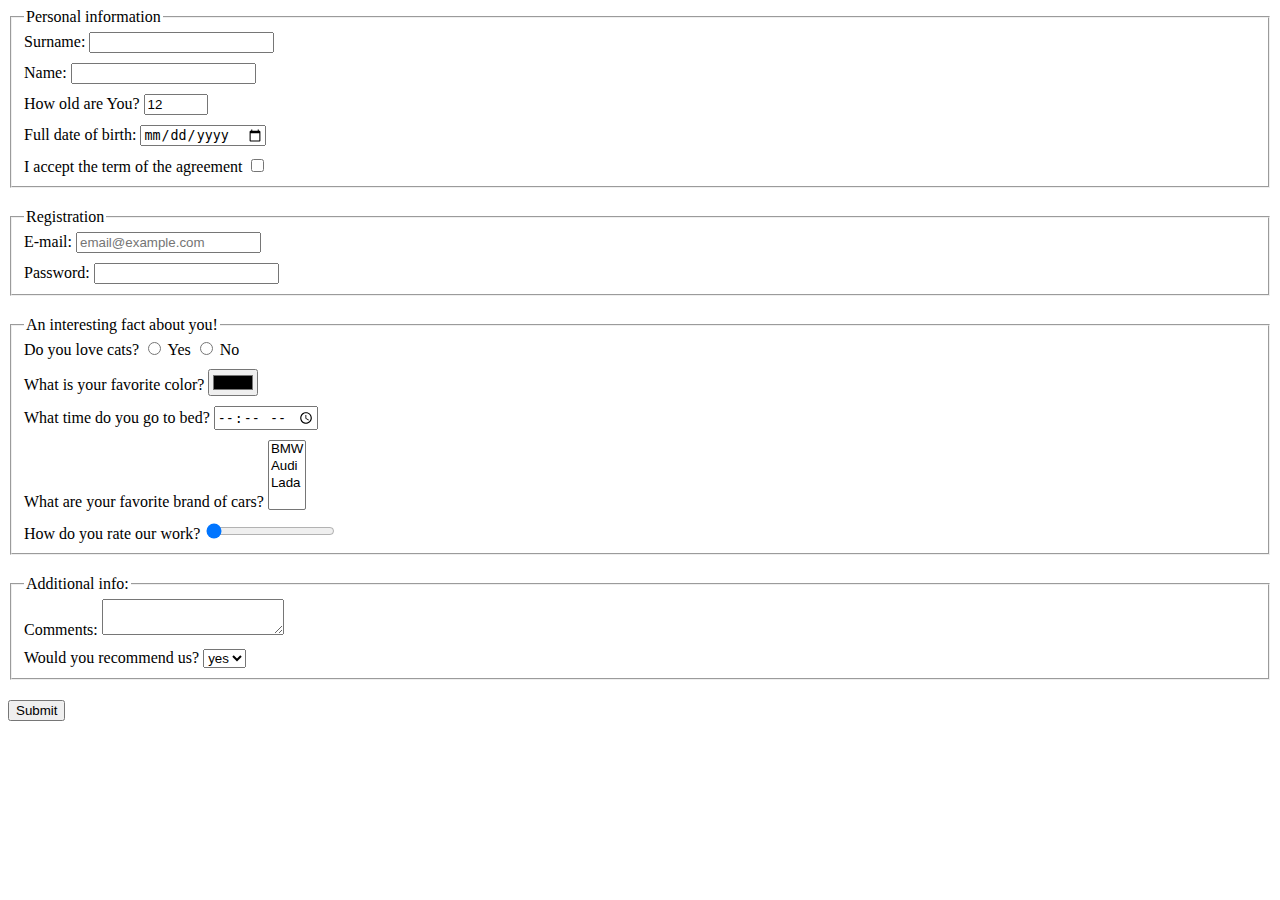
<file: index.html>
<!doctype html><html lang="en"><head><meta charset="UTF-8"><meta name="viewport" content="width=device-width, user-scalable=no, initial-scale=1.0, maximum-scale=1.0, minimum-scale=1.0"><meta http-equiv="X-UA-Compatible" content="ie=edge"><title>HTML Form</title><link rel="stylesheet" href="style.0d78006b.css"></head><body> <form action="https://mate-academy-form-lesson.herokuapp.com/create-application" method="POST" onsubmit="onSubmit"> <fieldset> <legend>Personal information</legend> <label for="surname"> Surname: </label> <input type="text" name="Surname" id="surname"> <br> <label for="name"> Name: </label> <input type="text" name="name" id="name"> <br> <label for="age"> How old are You? </label> <input type="number" id="age" name="age" value="12" min="12" max="100"> <br> <label for="birth"> Full date of birth: </label> <input type="date" id="birth" name="birth"> <br> <label for="accept"> I accept the term of the agreement </label> <input type="checkbox" name="agree" id="accept" class="bottom"> </fieldset> <fieldset> <legend>Registration</legend> <label for="email"> E-mail: </label> <input type="email" name="email" placeholder="email@example.com" id="email"> <br> <label for="password"> Password: </label> <input type="text" name="Password" id="password" required minlength="5" maxlength="16" class="bottom"> </fieldset> <fieldset> <legend>An interesting fact about you!</legend> <div>Do you love cats?</div> <input type="radio" name="cats" id="love-cats"> <label for="love-cats"> Yes </label> <input type="radio" name="cats" id="dont-love"> <label for="dont-love"> No </label> <br> <label for="color"> <div>What is your favorite color?</div> </label> <input type="color" name="color" id="color"> <br> <label for="sleep-time"> <div>What time do you go to bed?</div> </label> <input type="time" name="time" id="sleep-time"> <br> <label for="brands" class="brands"> <div>What are your favorite brand of cars?</div> </label> <select name="brands" id="brands" multiple> <option value="">BMW</option> <option value="">Audi</option> <option value="">Lada</option> <option value=""></option> </select> <br> <label for="rate"> How do you rate our work? </label> <input type="range" name="rate" id="rate" min="0" max="10" value="0" class="bottom"> </fieldset> <fieldset> <legend>Additional info:</legend> <label for="comments"> <div>Comments:</div> </label> <textarea name="comments" id="comments"></textarea> <br> <label for="recommend"> Would you recommend us? </label> <select name="" id="recommend"> <option value="">yes</option> <option value="">no</option> </select> </fieldset> <input type="submit" value="Submit"> </form> <script type="text/javascript" src="main.e97352c4.js"></script> </body></html>
</file>
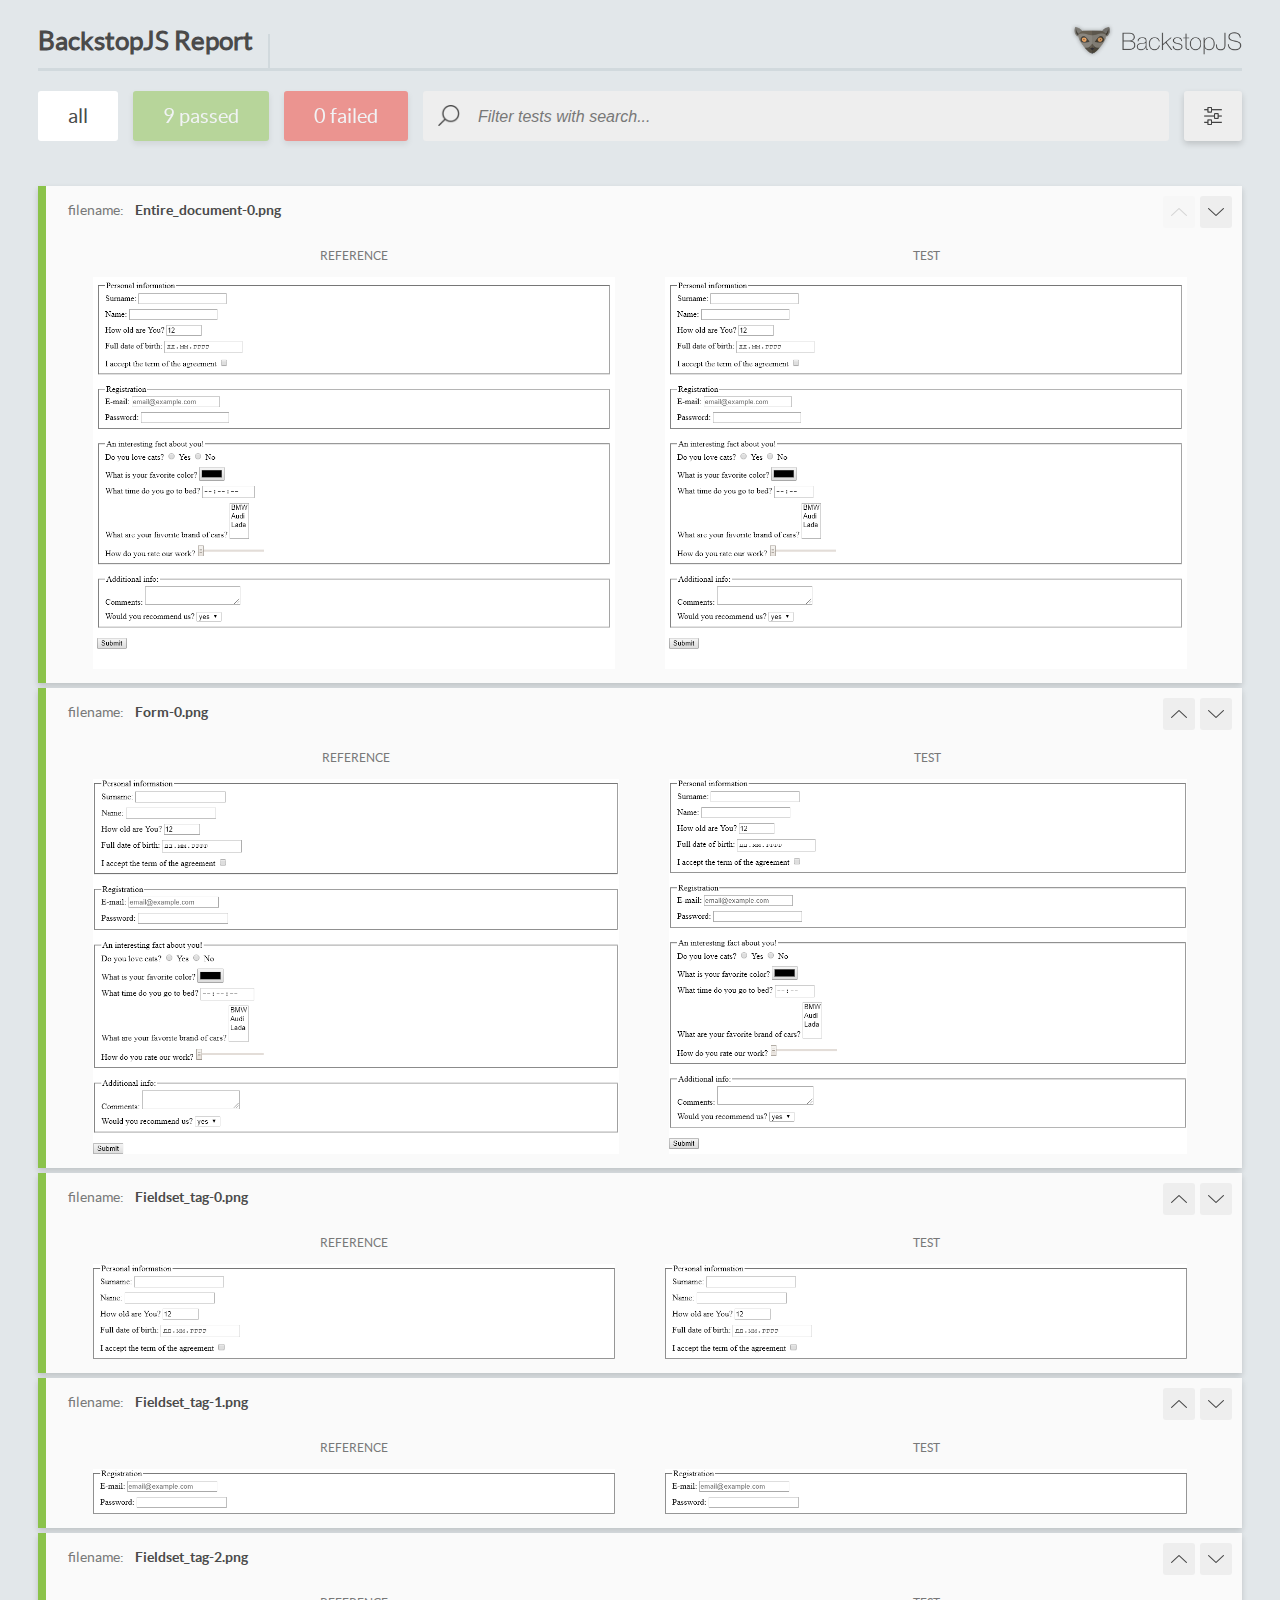
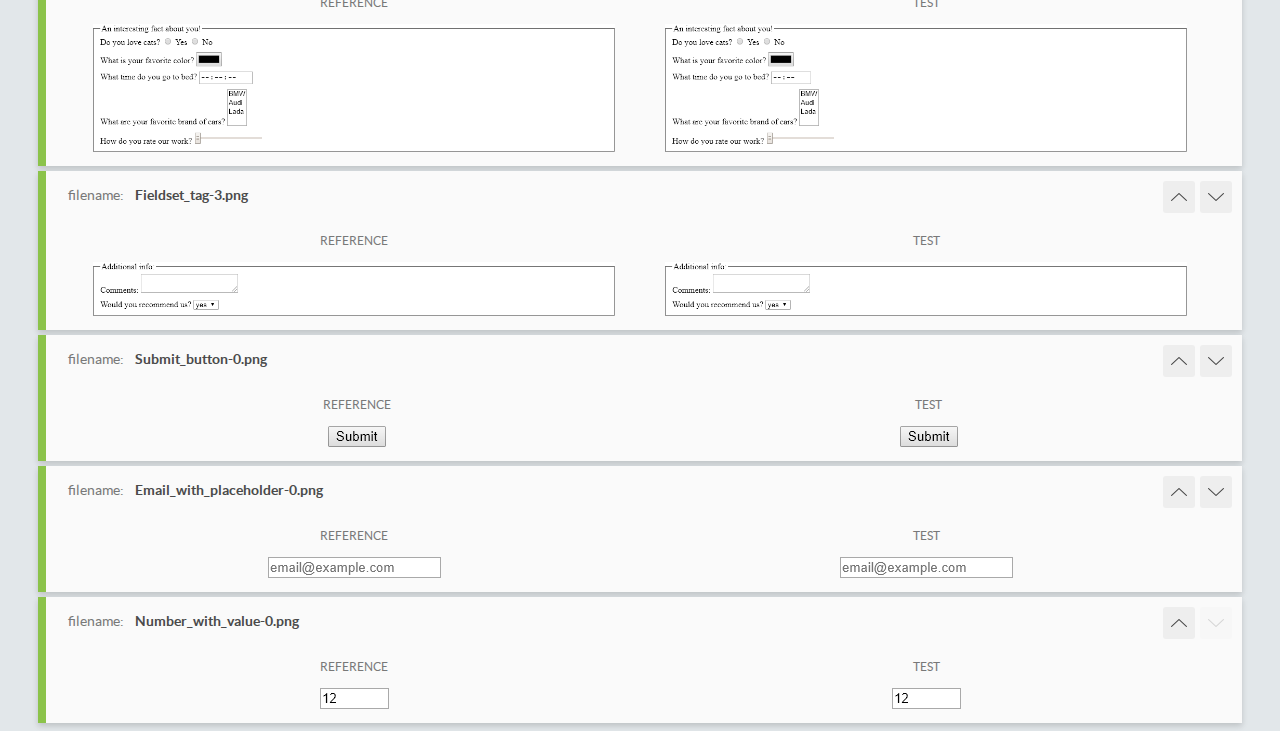
<file: report/html_report/index.html>
<!DOCTYPE html>
<html>
  <head>
    <meta charset="utf-8">
    <title>BackstopJS Report</title>

    <style>
      @font-face {
          font-family: 'latoregular';
          src: url('./assets/fonts/lato-regular-webfont.woff2') format('woff2'),
              url('./assets/fonts/lato-regular-webfont.woff') format('woff');
          font-weight: 400;
          font-style: normal;
      }
      @font-face {
          font-family: 'latobold';
          src: url('./assets/fonts/lato-bold-webfont.woff2') format('woff2'),
              url('./assets/fonts/lato-bold-webfont.woff') format('woff');
          font-weight: 700;
          font-style: normal;
      }

      .ReactModal__Body--open {
          overflow: hidden;
      }
      .ReactModal__Body--open .header {
        display: none;
      }

    </style>
  </head>
  <body style="background-color: #E2E7EA">
    <div id="root">

    </div>
    <script type="text/javascript">
      function report (report) { // eslint-disable-line no-unused-vars
        window.tests = report;
      }
    </script>
    <script type="text/javascript" src="config.js"></script>
    <script type="text/javascript" src="index_bundle.js"></script>
  </body>
</html>
</file>
<file: style.0d78006b.css>
fieldset{margin-bottom:20px}input{margin-bottom:10px}.bottom{margin-bottom:0}div{display:inline-block;margin-bottom:10px}
/*# sourceMappingURL=style.0d78006b.css.map */
</file>
